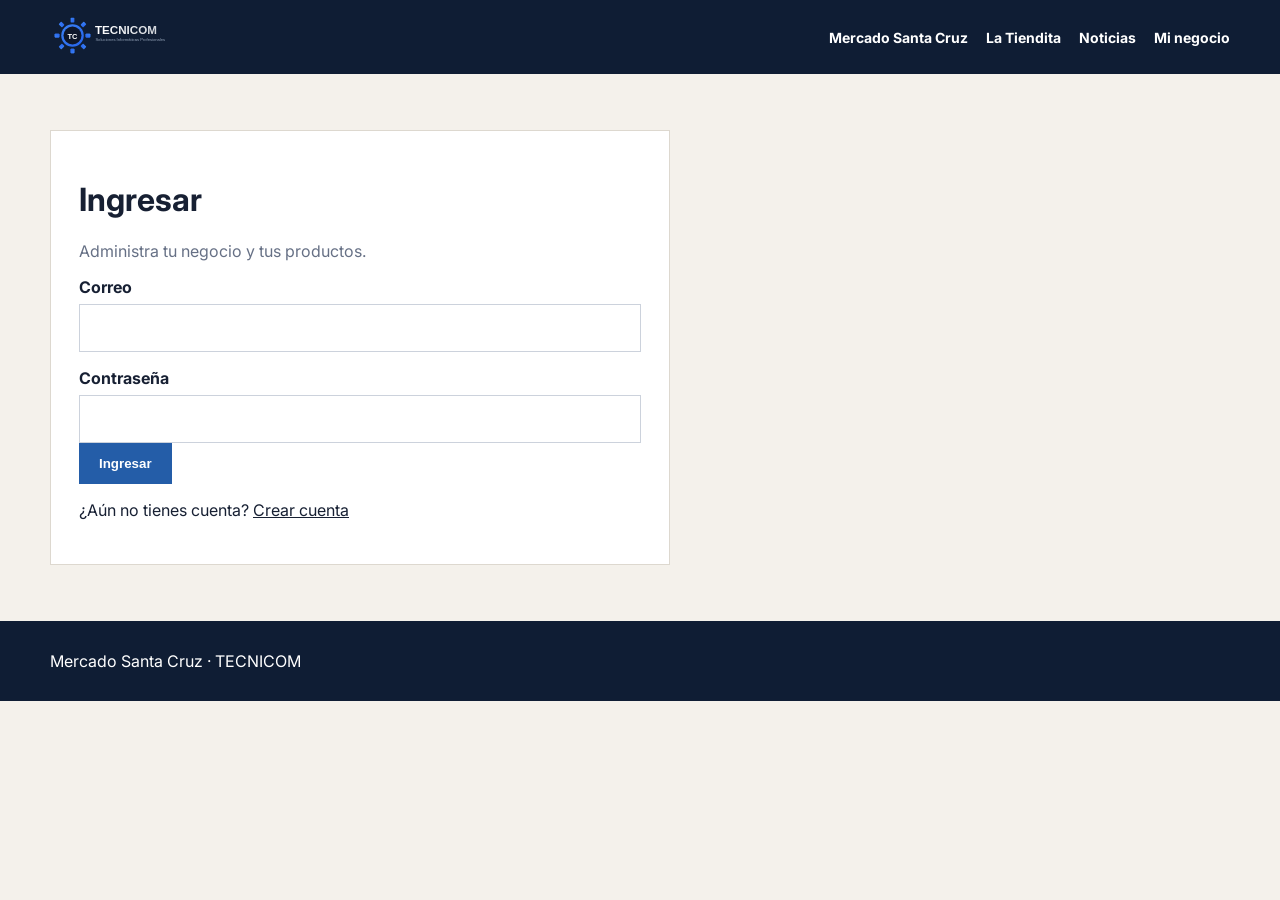
<file: ingresar.html>
<!DOCTYPE html><html lang="es"><head><meta charset="UTF-8"><meta name="viewport" content="width=device-width,initial-scale=1"><title>Ingresar | Mercado Santa Cruz</title><meta name="description" content="Acceso para negocios de Mercado Santa Cruz."><meta name="robots" content="noindex,nofollow"><link rel="preconnect" href="https://fonts.googleapis.com"><link rel="preconnect" href="https://fonts.gstatic.com" crossorigin><link href="https://fonts.googleapis.com/css2?family=Inter:wght@400;500;600;700;800&family=Merriweather:wght@400;700;900&display=swap" rel="stylesheet"><link rel="stylesheet" href="cuenta.css"></head><body><header class="shop-header"><div class="container shop-nav"><a href="index.html"><img src="img/logo.svg" alt="TECNICOM"></a><nav class="shop-links"><a href="mercado-santa-cruz.html">Mercado Santa Cruz</a><a href="tiendita.html">La Tiendita</a><a href="noticias.html">Noticias</a><a href="ingresar.html">Mi negocio</a></nav></div></header><main class="section"><div class="container"><form id="loginForm" class="form"><h1>Ingresar</h1><p class="muted">Administra tu negocio y tus productos.</p><label for="email">Correo</label><input id="email" type="email" required autocomplete="email"><label for="password">Contraseña</label><input id="password" type="password" required autocomplete="current-password"><button class="btn" type="submit">Ingresar</button><div id="loginStatus" class="form-status"></div><p>¿Aún no tienes cuenta? <a href="registro.html">Crear cuenta</a></p></form></div></main><footer class="footer"><div class="container">Mercado Santa Cruz · TECNICOM</div></footer><script src="api.js"></script><script src="ingresar.js"></script></body></html>
</file>
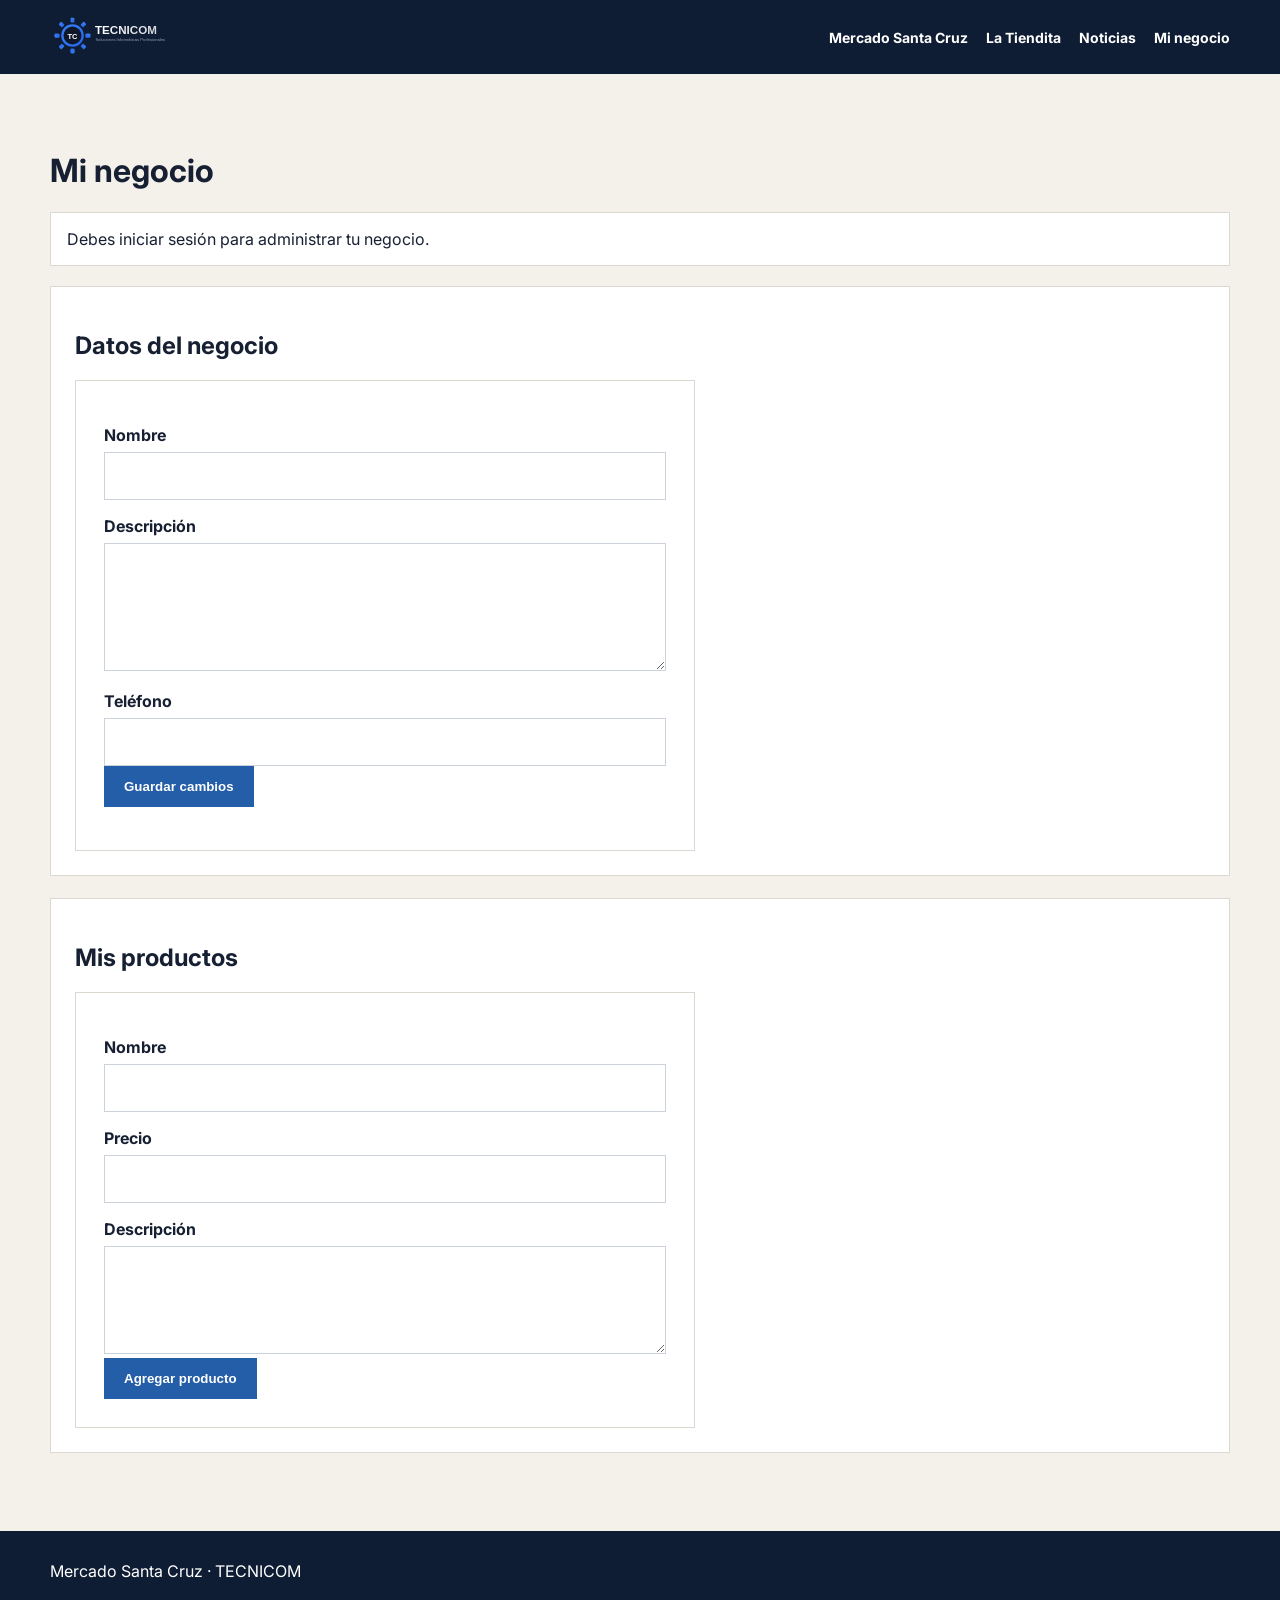
<file: mi-negocio.html>
<!DOCTYPE html><html lang="es"><head><meta charset="UTF-8"><meta name="viewport" content="width=device-width,initial-scale=1"><title>Mi negocio | Mercado Santa Cruz</title><meta name="description" content="Panel de administración del negocio."><meta name="robots" content="noindex,nofollow"><link rel="preconnect" href="https://fonts.googleapis.com"><link rel="preconnect" href="https://fonts.gstatic.com" crossorigin><link href="https://fonts.googleapis.com/css2?family=Inter:wght@400;500;600;700;800&family=Merriweather:wght@400;700;900&display=swap" rel="stylesheet"><link rel="stylesheet" href="mi-negocio.css"></head><body><header class="shop-header"><div class="container shop-nav"><a href="index.html"><img src="img/logo.svg" alt="TECNICOM"></a><nav class="shop-links"><a href="mercado-santa-cruz.html">Mercado Santa Cruz</a><a href="tiendita.html">La Tiendita</a><a href="noticias.html">Noticias</a><a href="ingresar.html">Mi negocio</a></nav></div></header><main class="section"><div class="container"><h1>Mi negocio</h1><div id="accountStatus" class="status">Cargando cuenta...</div><section class="panel"><h2>Datos del negocio</h2><form id="businessForm" class="form"><label for="businessName">Nombre</label><input id="businessName" required><label for="businessDescription">Descripción</label><textarea id="businessDescription" rows="5"></textarea><label for="businessPhone">Teléfono</label><input id="businessPhone"><button class="btn" type="submit">Guardar cambios</button><div id="businessStatus" class="form-status"></div></form></section><section class="panel"><h2>Mis productos</h2><form id="productForm" class="form"><label for="newProductName">Nombre</label><input id="newProductName" required><label for="newProductPrice">Precio</label><input id="newProductPrice" type="number" min="0" step="1" required><label for="newProductDescription">Descripción</label><textarea id="newProductDescription" rows="4"></textarea><button class="btn" type="submit">Agregar producto</button></form><div id="myProducts" class="grid"></div></section></div></main><footer class="footer"><div class="container">Mercado Santa Cruz · TECNICOM</div></footer><script src="api.js"></script><script src="mi-negocio.js"></script></body></html>
</file>
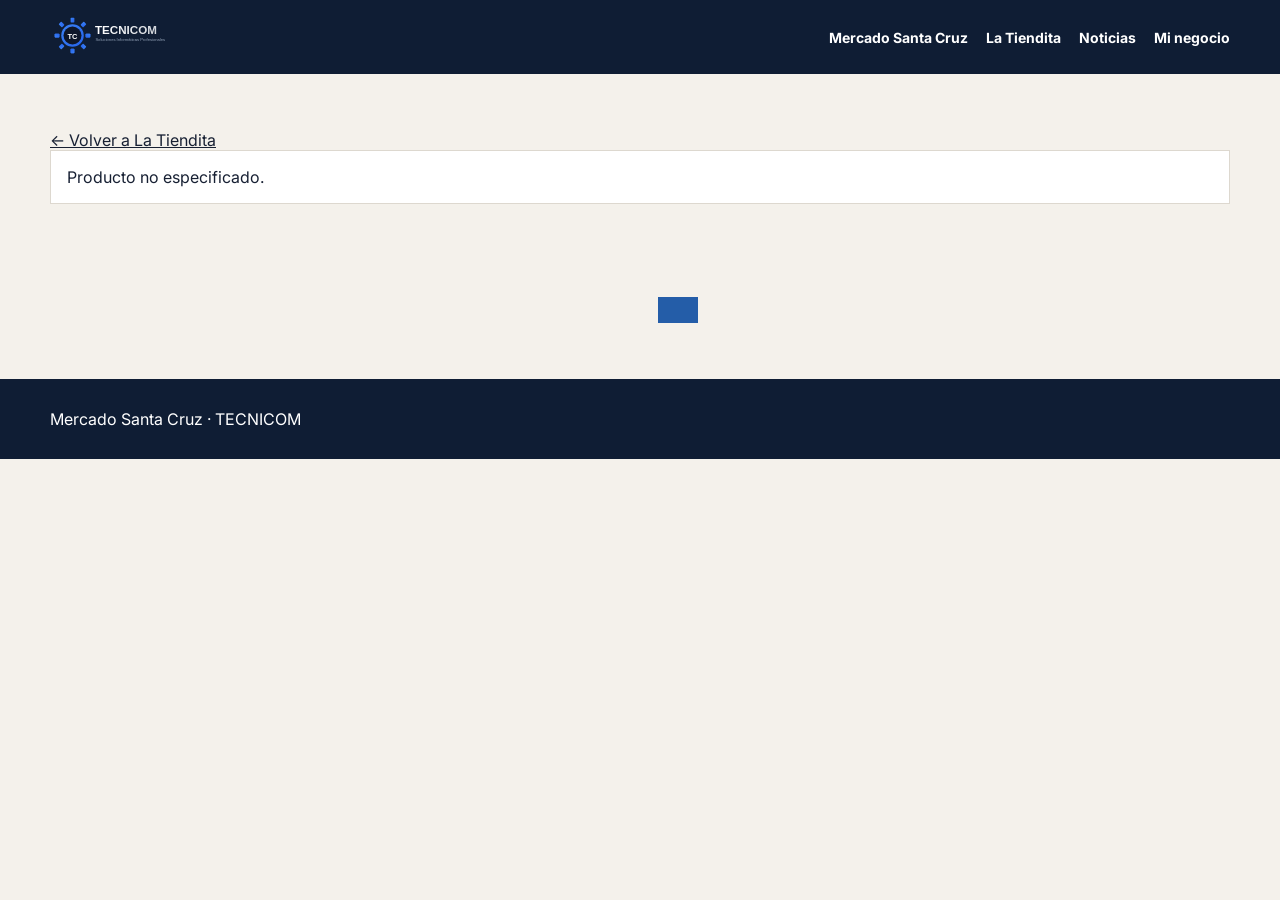
<file: producto.html>
<!DOCTYPE html><html lang="es"><head><meta charset="UTF-8"><meta name="viewport" content="width=device-width,initial-scale=1"><title>Producto | Mercado Santa Cruz</title><meta name="description" content="Detalle de producto publicado en Mercado Santa Cruz."><meta name="robots" content="index,follow"><link rel="preconnect" href="https://fonts.googleapis.com"><link rel="preconnect" href="https://fonts.gstatic.com" crossorigin><link href="https://fonts.googleapis.com/css2?family=Inter:wght@400;500;600;700;800&family=Merriweather:wght@400;700;900&display=swap" rel="stylesheet"><link rel="stylesheet" href="producto.css"></head><body><header class="shop-header"><div class="container shop-nav"><a href="index.html"><img src="img/logo.svg" alt="TECNICOM"></a><nav class="shop-links"><a href="mercado-santa-cruz.html">Mercado Santa Cruz</a><a href="tiendita.html">La Tiendita</a><a href="noticias.html">Noticias</a><a href="ingresar.html">Mi negocio</a></nav></div></header><main class="section"><div class="container"><a href="tiendita.html">← Volver a La Tiendita</a><div id="productStatus" class="status">Cargando producto...</div><article id="productDetail" class="detail" hidden><div><img id="productImage" alt=""></div><div><p id="productCategory" class="muted"></p><h1 id="productName"></h1><p id="productPrice" class="price"></p><p id="productDescription"></p><p id="productSellerLevel" class="seller-level"></p><p id="productSeller" class="muted"></p><div class="actions">
<a id="productPrimaryAction" class="btn" href="#" hidden></a>
<p id="productContactStatus" class="muted" hidden></p>
</div></div></article></div></main><footer class="footer"><div class="container">Mercado Santa Cruz · TECNICOM</div></footer><script src="api.js"></script><script src="producto.js"></script></body></html>
</file>
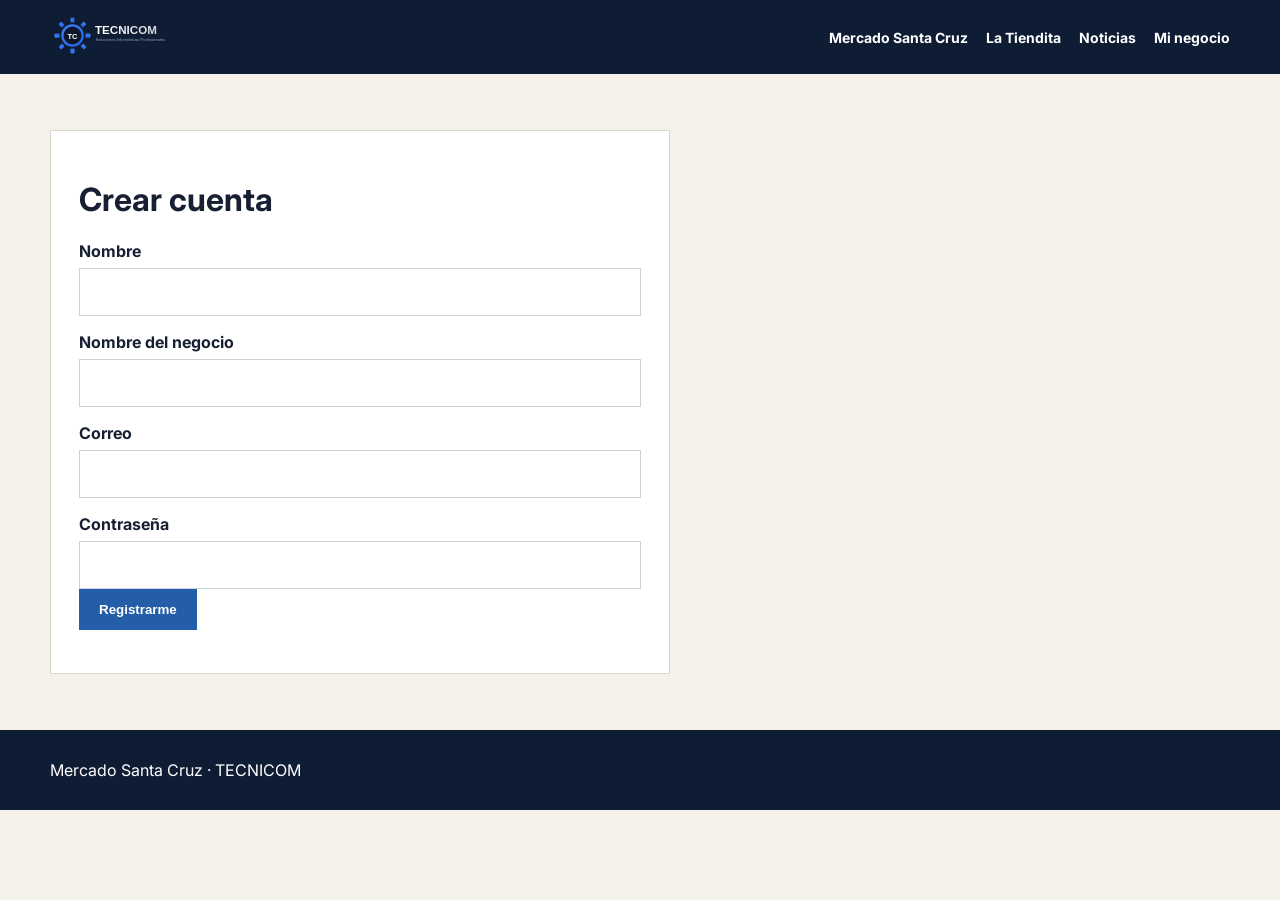
<file: registro.html>
<!DOCTYPE html><html lang="es"><head><meta charset="UTF-8"><meta name="viewport" content="width=device-width,initial-scale=1"><title>Registro | Mercado Santa Cruz</title><meta name="description" content="Registro de negocios en Mercado Santa Cruz."><meta name="robots" content="noindex,nofollow"><link rel="preconnect" href="https://fonts.googleapis.com"><link rel="preconnect" href="https://fonts.gstatic.com" crossorigin><link href="https://fonts.googleapis.com/css2?family=Inter:wght@400;500;600;700;800&family=Merriweather:wght@400;700;900&display=swap" rel="stylesheet"><link rel="stylesheet" href="cuenta.css"></head><body><header class="shop-header"><div class="container shop-nav"><a href="index.html"><img src="img/logo.svg" alt="TECNICOM"></a><nav class="shop-links"><a href="mercado-santa-cruz.html">Mercado Santa Cruz</a><a href="tiendita.html">La Tiendita</a><a href="noticias.html">Noticias</a><a href="ingresar.html">Mi negocio</a></nav></div></header><main class="section"><div class="container"><form id="registerForm" class="form"><h1>Crear cuenta</h1><label for="name">Nombre</label><input id="name" required maxlength="100"><label for="business">Nombre del negocio</label><input id="business" required maxlength="150"><label for="email">Correo</label><input id="email" type="email" required><label for="password">Contraseña</label><input id="password" type="password" minlength="8" required><button class="btn" type="submit">Registrarme</button><div id="registerStatus" class="form-status"></div></form></div></main><footer class="footer"><div class="container">Mercado Santa Cruz · TECNICOM</div></footer><script src="api.js"></script><script src="registro.js"></script></body></html>
</file>
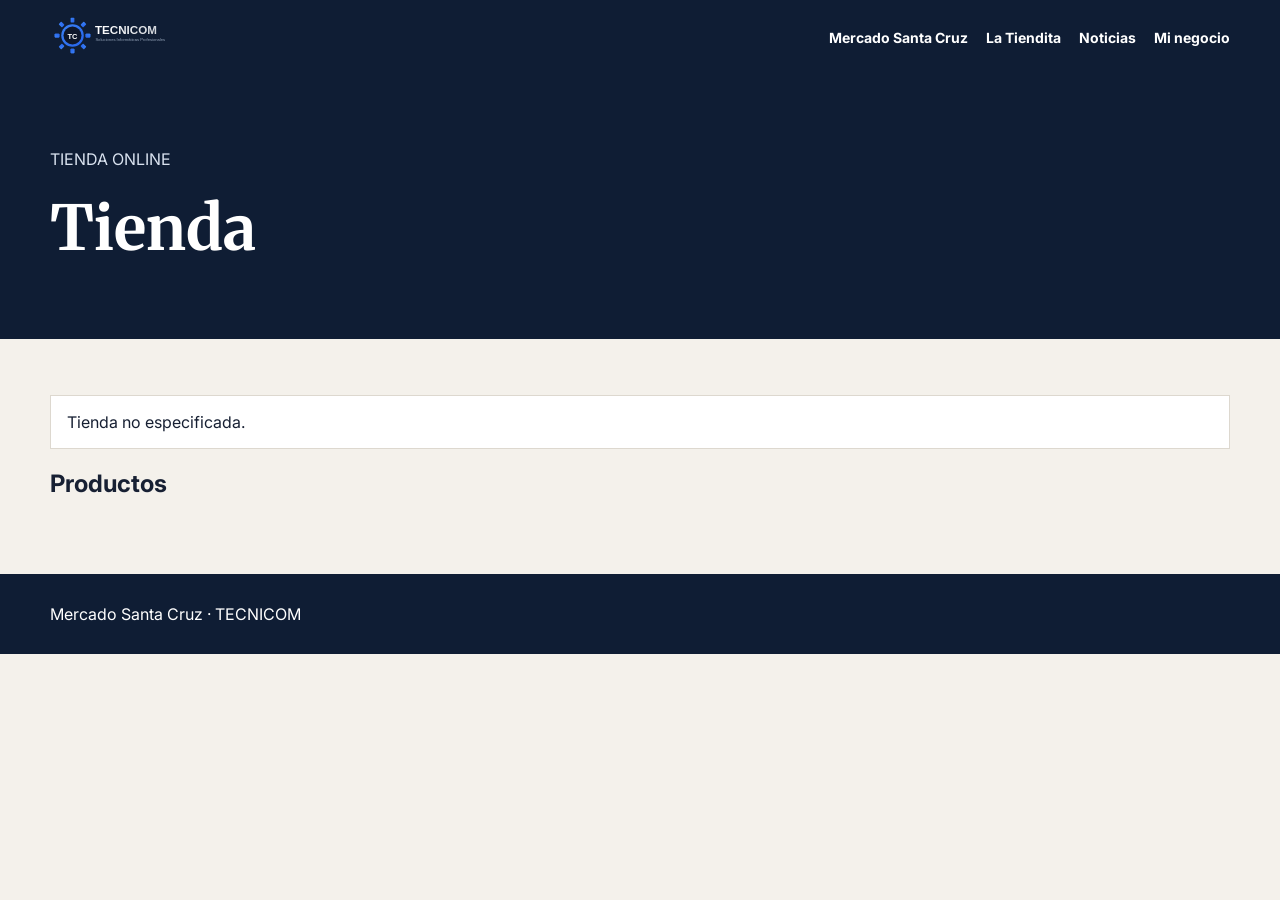
<file: tienda.html>
<!DOCTYPE html><html lang="es"><head><meta charset="UTF-8"><meta name="viewport" content="width=device-width,initial-scale=1"><title>Tienda | Mercado Santa Cruz</title><meta name="description" content="Tienda online de un negocio de Mercado Santa Cruz."><meta name="robots" content="index,follow"><link rel="preconnect" href="https://fonts.googleapis.com"><link rel="preconnect" href="https://fonts.gstatic.com" crossorigin><link href="https://fonts.googleapis.com/css2?family=Inter:wght@400;500;600;700;800&family=Merriweather:wght@400;700;900&display=swap" rel="stylesheet"><link rel="stylesheet" href="tienda.css"></head><body><header class="shop-header"><div class="container shop-nav"><a href="index.html"><img src="img/logo.svg" alt="TECNICOM"></a><nav class="shop-links"><a href="mercado-santa-cruz.html">Mercado Santa Cruz</a><a href="tiendita.html">La Tiendita</a><a href="noticias.html">Noticias</a><a href="ingresar.html">Mi negocio</a></nav></div></header><section class="shop-hero"><div class="container"><p>TIENDA ONLINE</p><h1 id="storeName">Tienda</h1><p id="storeDescription"></p></div></section><main class="section"><div class="container"><div id="storeStatus" class="status">Cargando tienda...</div><div id="storeInfo" class="panel" hidden></div><h2>Productos</h2><div id="storeProducts" class="grid"></div></div></main><footer class="footer"><div class="container">Mercado Santa Cruz · TECNICOM</div></footer><script src="api.js"></script><script src="tienda.js"></script></body></html>
</file>
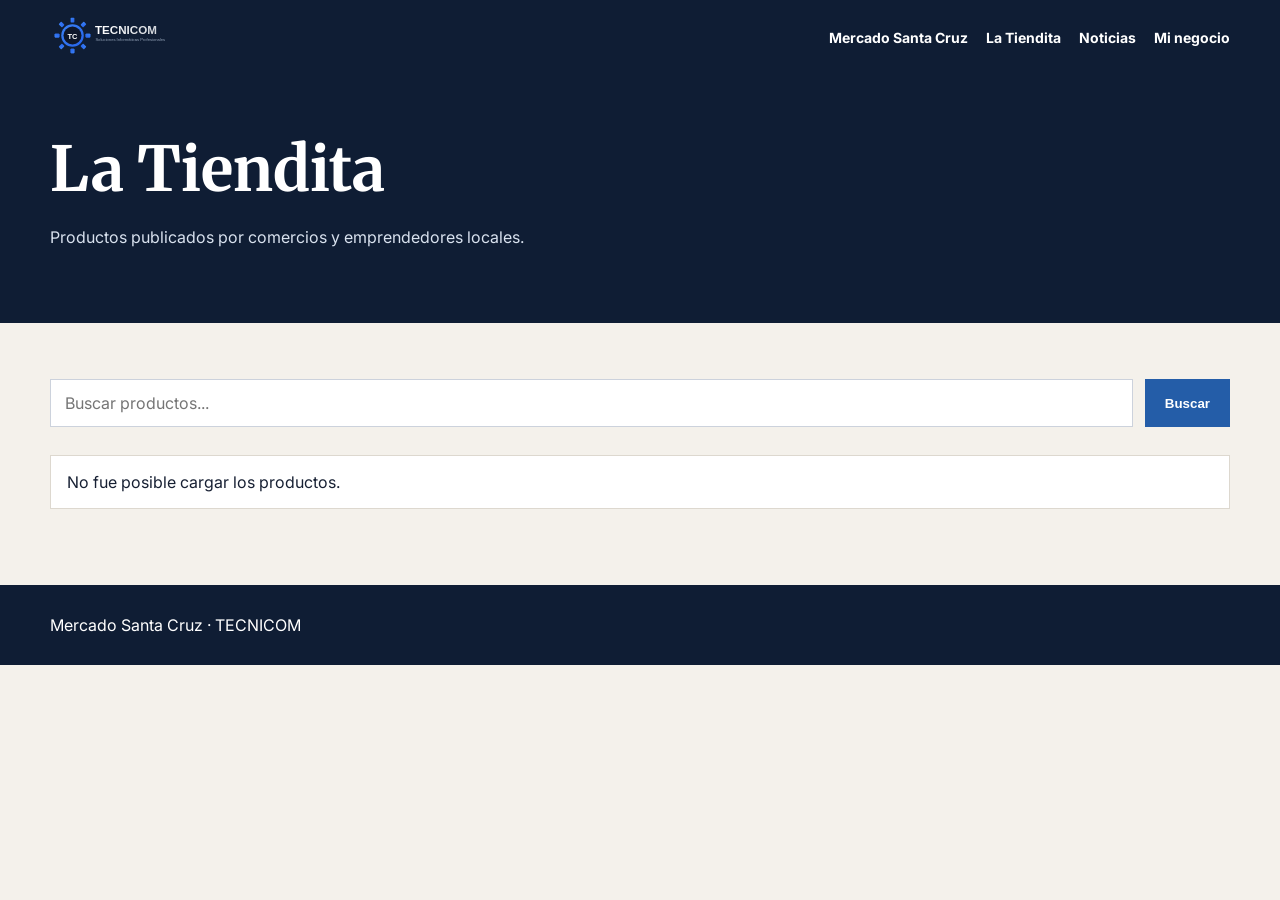
<file: tiendita.html>
<!DOCTYPE html><html lang="es"><head><meta charset="UTF-8"><meta name="viewport" content="width=device-width,initial-scale=1"><title>La Tiendita | Mercado Santa Cruz</title><meta name="description" content="Productos de comercios y emprendedores de Santa Cruz."><meta name="robots" content="index,follow"><link rel="preconnect" href="https://fonts.googleapis.com"><link rel="preconnect" href="https://fonts.gstatic.com" crossorigin><link href="https://fonts.googleapis.com/css2?family=Inter:wght@400;500;600;700;800&family=Merriweather:wght@400;700;900&display=swap" rel="stylesheet"><link rel="stylesheet" href="tiendita.css"></head><body><header class="shop-header"><div class="container shop-nav"><a href="index.html"><img src="img/logo.svg" alt="TECNICOM"></a><nav class="shop-links"><a href="mercado-santa-cruz.html">Mercado Santa Cruz</a><a href="tiendita.html">La Tiendita</a><a href="noticias.html">Noticias</a><a href="ingresar.html">Mi negocio</a></nav></div></header><section class="shop-hero"><div class="container"><h1>La Tiendita</h1><p>Productos publicados por comercios y emprendedores locales.</p></div></section><main class="section"><div class="container"><div class="toolbar"><input id="productSearch" type="search" placeholder="Buscar productos..."><button id="productSearchButton">Buscar</button></div><div id="productStatus" class="status">Cargando productos...</div><div id="productGrid" class="grid"></div></div></main><footer class="footer"><div class="container">Mercado Santa Cruz · TECNICOM</div></footer><script src="api.js"></script><script src="tiendita.js"></script></body></html>
</file>
<file: cuenta.css>
*{box-sizing:border-box}body{margin:0;background:#f4f1eb;color:#172033;font-family:Inter,Arial,sans-serif}a{color:inherit}.container{width:min(1180px,calc(100% - 40px));margin:auto}.shop-header{background:#0f1d34;color:#fff}.shop-nav{min-height:74px;display:flex;align-items:center;gap:20px}.shop-nav img{width:150px;max-height:48px}.shop-links{margin-left:auto;display:flex;gap:18px;flex-wrap:wrap}.shop-links a{text-decoration:none;font-weight:700;font-size:14px}.shop-hero{padding:56px 0;background:#0f1d34;color:#fff}.shop-hero h1{font-family:Merriweather,Georgia,serif;font-size:clamp(34px,6vw,62px);margin:0 0 12px}.shop-hero p{max-width:700px;line-height:1.7;color:#d9e2ef}.section{padding:56px 0}.toolbar{display:flex;gap:12px;margin:0 0 28px}.toolbar input,.form input,.form textarea,.form select{width:100%;padding:13px 14px;border:1px solid #ccd2dc;background:#fff;font:inherit}.toolbar button,.btn{border:0;background:#245da8;color:#fff;padding:13px 20px;font-weight:800;cursor:pointer;text-decoration:none;display:inline-block}.grid{display:grid;grid-template-columns:repeat(4,minmax(0,1fr));gap:22px}.card{background:#fff;border:1px solid #ddd8cf;overflow:hidden}.card img{width:100%;aspect-ratio:1/1;object-fit:cover;background:#ddd}.card-body{padding:18px}.card h2,.card h3{font-family:Merriweather,Georgia,serif}.price{font-size:21px;font-weight:800}.muted{color:#667085}.status{padding:16px;background:#fff;border:1px solid #ddd8cf;margin-bottom:20px}.detail{display:grid;grid-template-columns:1fr 1fr;gap:36px}.detail img{width:100%;background:#ddd}.form{max-width:620px;background:#fff;padding:28px;border:1px solid #ddd8cf}.form label{display:block;font-weight:700;margin:16px 0 7px}.form-status{margin-top:15px}.panel{background:#fff;border:1px solid #ddd8cf;padding:24px;margin-bottom:22px}.footer{padding:30px 0;background:#0f1d34;color:#fff}.actions{display:flex;gap:12px;flex-wrap:wrap}@media(max-width:900px){.grid{grid-template-columns:repeat(2,1fr)}.detail{grid-template-columns:1fr}}@media(max-width:560px){.grid{grid-template-columns:1fr}.shop-links{gap:10px}.toolbar{flex-direction:column}}
</file>
<file: mi-negocio.css>
*{box-sizing:border-box}body{margin:0;background:#f4f1eb;color:#172033;font-family:Inter,Arial,sans-serif}a{color:inherit}.container{width:min(1180px,calc(100% - 40px));margin:auto}.shop-header{background:#0f1d34;color:#fff}.shop-nav{min-height:74px;display:flex;align-items:center;gap:20px}.shop-nav img{width:150px;max-height:48px}.shop-links{margin-left:auto;display:flex;gap:18px;flex-wrap:wrap}.shop-links a{text-decoration:none;font-weight:700;font-size:14px}.shop-hero{padding:56px 0;background:#0f1d34;color:#fff}.shop-hero h1{font-family:Merriweather,Georgia,serif;font-size:clamp(34px,6vw,62px);margin:0 0 12px}.shop-hero p{max-width:700px;line-height:1.7;color:#d9e2ef}.section{padding:56px 0}.toolbar{display:flex;gap:12px;margin:0 0 28px}.toolbar input,.form input,.form textarea,.form select{width:100%;padding:13px 14px;border:1px solid #ccd2dc;background:#fff;font:inherit}.toolbar button,.btn{border:0;background:#245da8;color:#fff;padding:13px 20px;font-weight:800;cursor:pointer;text-decoration:none;display:inline-block}.grid{display:grid;grid-template-columns:repeat(4,minmax(0,1fr));gap:22px}.card{background:#fff;border:1px solid #ddd8cf;overflow:hidden}.card img{width:100%;aspect-ratio:1/1;object-fit:cover;background:#ddd}.card-body{padding:18px}.card h2,.card h3{font-family:Merriweather,Georgia,serif}.price{font-size:21px;font-weight:800}.muted{color:#667085}.status{padding:16px;background:#fff;border:1px solid #ddd8cf;margin-bottom:20px}.detail{display:grid;grid-template-columns:1fr 1fr;gap:36px}.detail img{width:100%;background:#ddd}.form{max-width:620px;background:#fff;padding:28px;border:1px solid #ddd8cf}.form label{display:block;font-weight:700;margin:16px 0 7px}.form-status{margin-top:15px}.panel{background:#fff;border:1px solid #ddd8cf;padding:24px;margin-bottom:22px}.footer{padding:30px 0;background:#0f1d34;color:#fff}.actions{display:flex;gap:12px;flex-wrap:wrap}@media(max-width:900px){.grid{grid-template-columns:repeat(2,1fr)}.detail{grid-template-columns:1fr}}@media(max-width:560px){.grid{grid-template-columns:1fr}.shop-links{gap:10px}.toolbar{flex-direction:column}}
</file>
<file: producto.css>
*{box-sizing:border-box}body{margin:0;background:#f4f1eb;color:#172033;font-family:Inter,Arial,sans-serif}a{color:inherit}.container{width:min(1180px,calc(100% - 40px));margin:auto}.shop-header{background:#0f1d34;color:#fff}.shop-nav{min-height:74px;display:flex;align-items:center;gap:20px}.shop-nav img{width:150px;max-height:48px}.shop-links{margin-left:auto;display:flex;gap:18px;flex-wrap:wrap}.shop-links a{text-decoration:none;font-weight:700;font-size:14px}.shop-hero{padding:56px 0;background:#0f1d34;color:#fff}.shop-hero h1{font-family:Merriweather,Georgia,serif;font-size:clamp(34px,6vw,62px);margin:0 0 12px}.shop-hero p{max-width:700px;line-height:1.7;color:#d9e2ef}.section{padding:56px 0}.toolbar{display:flex;gap:12px;margin:0 0 28px}.toolbar input,.form input,.form textarea,.form select{width:100%;padding:13px 14px;border:1px solid #ccd2dc;background:#fff;font:inherit}.toolbar button,.btn{border:0;background:#245da8;color:#fff;padding:13px 20px;font-weight:800;cursor:pointer;text-decoration:none;display:inline-block}.grid{display:grid;grid-template-columns:repeat(4,minmax(0,1fr));gap:22px}.card{background:#fff;border:1px solid #ddd8cf;overflow:hidden}.card img{width:100%;aspect-ratio:1/1;object-fit:cover;background:#ddd}.card-body{padding:18px}.card h2,.card h3{font-family:Merriweather,Georgia,serif}.price{font-size:21px;font-weight:800}.muted{color:#667085}.status{padding:16px;background:#fff;border:1px solid #ddd8cf;margin-bottom:20px}.detail{display:grid;grid-template-columns:1fr 1fr;gap:36px}.detail img{width:100%;background:#ddd}.form{max-width:620px;background:#fff;padding:28px;border:1px solid #ddd8cf}.form label{display:block;font-weight:700;margin:16px 0 7px}.form-status{margin-top:15px}.panel{background:#fff;border:1px solid #ddd8cf;padding:24px;margin-bottom:22px}.footer{padding:30px 0;background:#0f1d34;color:#fff}.actions{display:flex;gap:12px;flex-wrap:wrap}@media(max-width:900px){.grid{grid-template-columns:repeat(2,1fr)}.detail{grid-template-columns:1fr}}@media(max-width:560px){.grid{grid-template-columns:1fr}.shop-links{gap:10px}.toolbar{flex-direction:column}}

.seller-level {
    display: inline-flex;
    width: fit-content;
    margin: 12px 0 6px;
    padding: 6px 9px;
    border: 1px solid transparent;
    border-radius: 999px;
    font-size: 10px;
    font-weight: 800;
    letter-spacing: .08em;
    text-transform: uppercase;
}

.seller-level-basic {
    background: #fff8e7;
    border-color: #e9d49b;
    color: #7a5a13;
}

.seller-level-full {
    background: #10203a;
    border-color: #10203a;
    color: #ffffff;
}


.btn-whatsapp {
    background: #1f8f4d;
}

.btn-whatsapp:hover {
    filter: brightness(.94);
}
</file>
<file: tienda.css>
*{box-sizing:border-box}body{margin:0;background:#f4f1eb;color:#172033;font-family:Inter,Arial,sans-serif}a{color:inherit}.container{width:min(1180px,calc(100% - 40px));margin:auto}.shop-header{background:#0f1d34;color:#fff}.shop-nav{min-height:74px;display:flex;align-items:center;gap:20px}.shop-nav img{width:150px;max-height:48px}.shop-links{margin-left:auto;display:flex;gap:18px;flex-wrap:wrap}.shop-links a{text-decoration:none;font-weight:700;font-size:14px}.shop-hero{padding:56px 0;background:#0f1d34;color:#fff}.shop-hero h1{font-family:Merriweather,Georgia,serif;font-size:clamp(34px,6vw,62px);margin:0 0 12px}.shop-hero p{max-width:700px;line-height:1.7;color:#d9e2ef}.section{padding:56px 0}.toolbar{display:flex;gap:12px;margin:0 0 28px}.toolbar input,.form input,.form textarea,.form select{width:100%;padding:13px 14px;border:1px solid #ccd2dc;background:#fff;font:inherit}.toolbar button,.btn{border:0;background:#245da8;color:#fff;padding:13px 20px;font-weight:800;cursor:pointer;text-decoration:none;display:inline-block}.grid{display:grid;grid-template-columns:repeat(4,minmax(0,1fr));gap:22px}.card{background:#fff;border:1px solid #ddd8cf;overflow:hidden}.card img{width:100%;aspect-ratio:1/1;object-fit:cover;background:#ddd}.card-body{padding:18px}.card h2,.card h3{font-family:Merriweather,Georgia,serif}.price{font-size:21px;font-weight:800}.muted{color:#667085}.status{padding:16px;background:#fff;border:1px solid #ddd8cf;margin-bottom:20px}.detail{display:grid;grid-template-columns:1fr 1fr;gap:36px}.detail img{width:100%;background:#ddd}.form{max-width:620px;background:#fff;padding:28px;border:1px solid #ddd8cf}.form label{display:block;font-weight:700;margin:16px 0 7px}.form-status{margin-top:15px}.panel{background:#fff;border:1px solid #ddd8cf;padding:24px;margin-bottom:22px}.footer{padding:30px 0;background:#0f1d34;color:#fff}.actions{display:flex;gap:12px;flex-wrap:wrap}@media(max-width:900px){.grid{grid-template-columns:repeat(2,1fr)}.detail{grid-template-columns:1fr}}@media(max-width:560px){.grid{grid-template-columns:1fr}.shop-links{gap:10px}.toolbar{flex-direction:column}}
</file>
<file: tiendita.css>
*{box-sizing:border-box}body{margin:0;background:#f4f1eb;color:#172033;font-family:Inter,Arial,sans-serif}a{color:inherit}.container{width:min(1180px,calc(100% - 40px));margin:auto}.shop-header{background:#0f1d34;color:#fff}.shop-nav{min-height:74px;display:flex;align-items:center;gap:20px}.shop-nav img{width:150px;max-height:48px}.shop-links{margin-left:auto;display:flex;gap:18px;flex-wrap:wrap}.shop-links a{text-decoration:none;font-weight:700;font-size:14px}.shop-hero{padding:56px 0;background:#0f1d34;color:#fff}.shop-hero h1{font-family:Merriweather,Georgia,serif;font-size:clamp(34px,6vw,62px);margin:0 0 12px}.shop-hero p{max-width:700px;line-height:1.7;color:#d9e2ef}.section{padding:56px 0}.toolbar{display:flex;gap:12px;margin:0 0 28px}.toolbar input,.form input,.form textarea,.form select{width:100%;padding:13px 14px;border:1px solid #ccd2dc;background:#fff;font:inherit}.toolbar button,.btn{border:0;background:#245da8;color:#fff;padding:13px 20px;font-weight:800;cursor:pointer;text-decoration:none;display:inline-block}.grid{display:grid;grid-template-columns:repeat(4,minmax(0,1fr));gap:22px}.card{background:#fff;border:1px solid #ddd8cf;overflow:hidden}.card img{width:100%;aspect-ratio:1/1;object-fit:cover;background:#ddd}.card-body{padding:18px}.card h2,.card h3{font-family:Merriweather,Georgia,serif}.price{font-size:21px;font-weight:800}.muted{color:#667085}.status{padding:16px;background:#fff;border:1px solid #ddd8cf;margin-bottom:20px}.detail{display:grid;grid-template-columns:1fr 1fr;gap:36px}.detail img{width:100%;background:#ddd}.form{max-width:620px;background:#fff;padding:28px;border:1px solid #ddd8cf}.form label{display:block;font-weight:700;margin:16px 0 7px}.form-status{margin-top:15px}.panel{background:#fff;border:1px solid #ddd8cf;padding:24px;margin-bottom:22px}.footer{padding:30px 0;background:#0f1d34;color:#fff}.actions{display:flex;gap:12px;flex-wrap:wrap}@media(max-width:900px){.grid{grid-template-columns:repeat(2,1fr)}.detail{grid-template-columns:1fr}}@media(max-width:560px){.grid{grid-template-columns:1fr}.shop-links{gap:10px}.toolbar{flex-direction:column}}

.seller-level {
    display: inline-flex;
    width: fit-content;
    margin-bottom: 10px;
    padding: 6px 9px;
    border: 1px solid transparent;
    border-radius: 999px;
    font-size: 10px;
    font-weight: 800;
    letter-spacing: .08em;
    text-transform: uppercase;
}

.seller-level-basic {
    background: #fff8e7;
    border-color: #e9d49b;
    color: #7a5a13;
}

.seller-level-full {
    background: #10203a;
    border-color: #10203a;
    color: #ffffff;
}
</file>
